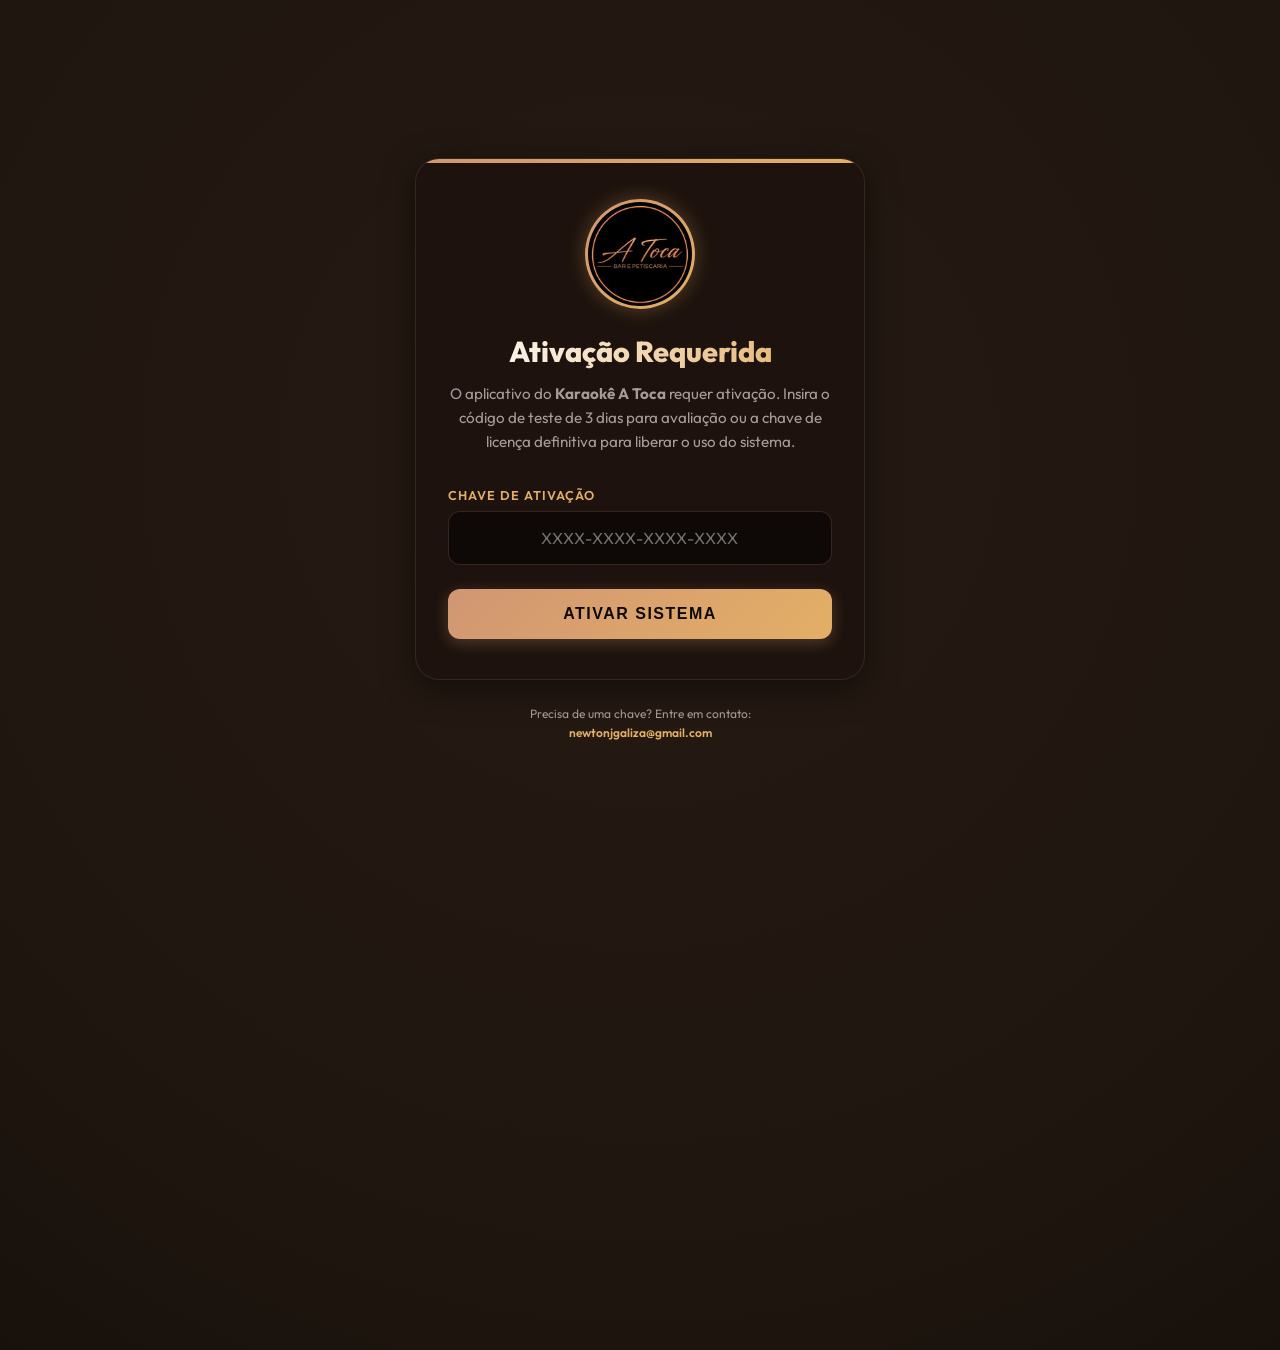
<file: templates/expired.html>
<!DOCTYPE html>
<html lang="pt-BR">
<head>
    <meta charset="UTF-8">
    <meta name="viewport" content="width=device-width, initial-scale=1.0">
    <title>Licença Expirada - Karaokê A Toca</title>
    <!-- Google Fonts -->
    <link rel="preconnect" href="https://fonts.googleapis.com">
    <link rel="preconnect" href="https://fonts.gstatic.com" crossorigin>
    <link href="https://fonts.googleapis.com/css2?family=Outfit:wght@300;400;600;800&display=swap" rel="stylesheet">
    <link rel="icon" type="image/jpeg" href="/static/images/toca.jpg">
    <style>
        :root {
            --bg-dark: #0e0907;
            --bg-card: rgba(29, 18, 14, 0.85);
            --primary: #d19673; /* Warm Amber */
            --secondary: #e3af66; /* Honey Gold */
            --text-color: #f7f4f0;
            --text-muted: #a89b95;
            --error-color: #ff3c3c;
            --success-color: #39ff14;
        }

        * {
            box-sizing: border-box;
            margin: 0;
            padding: 0;
        }

        body {
            background-color: var(--bg-dark);
            font-family: 'Outfit', sans-serif;
            color: var(--text-color);
            min-height: 100vh;
            display: flex;
            justify-content: center;
            align-items: center;
            position: relative;
            overflow: hidden;
            padding: 1.5rem;
        }

        body::before {
            content: '';
            position: absolute;
            top: -50%;
            left: -50%;
            width: 200%;
            height: 200%;
            background: radial-gradient(circle, rgba(209,150,115,0.12) 0%, rgba(227,175,102,0.08) 50%, rgba(0,0,0,0) 100%);
            z-index: 0;
            pointer-events: none;
        }

        .container {
            width: 100%;
            max-width: 450px;
            z-index: 1;
            display: flex;
            flex-direction: column;
            gap: 1.5rem;
        }

        .card {
            background: var(--bg-card);
            backdrop-filter: blur(16px);
            -webkit-backdrop-filter: blur(16px);
            border: 1px solid rgba(209, 150, 115, 0.15);
            border-radius: 24px;
            padding: 2.5rem 2rem;
            box-shadow: 0 8px 32px 0 rgba(0, 0, 0, 0.5);
            text-align: center;
            position: relative;
            overflow: hidden;
        }

        .card::after {
            content: '';
            position: absolute;
            top: 0;
            left: 0;
            right: 0;
            height: 4px;
            background: linear-gradient(90deg, var(--primary), var(--secondary));
        }

        .logo-wrapper {
            width: 110px;
            height: 110px;
            border-radius: 50%;
            padding: 3px;
            background: linear-gradient(135deg, var(--primary), var(--secondary));
            box-shadow: 0 0 20px rgba(227, 175, 102, 0.3);
            margin: 0 auto 1.5rem;
            animation: pulseGlow 3s ease-in-out infinite alternate;
        }

        .logo {
            width: 100%;
            height: 100%;
            border-radius: 50%;
            object-fit: cover;
            background-color: #000;
        }

        @keyframes pulseGlow {
            0% { transform: scale(1); box-shadow: 0 0 15px rgba(227, 175, 102, 0.2); }
            100% { transform: scale(1.05); box-shadow: 0 0 30px rgba(209, 150, 115, 0.5); }
        }

        h1 {
            font-size: 1.8rem;
            font-weight: 800;
            margin-bottom: 0.8rem;
            background: linear-gradient(to right, #fff, var(--secondary));
            -webkit-background-clip: text;
            -webkit-text-fill-color: transparent;
        }

        .subtitle {
            color: var(--text-muted);
            font-size: 0.95rem;
            line-height: 1.6;
            margin-bottom: 2rem;
        }

        .input-group {
            margin-bottom: 1.5rem;
            text-align: left;
            display: flex;
            flex-direction: column;
            gap: 0.5rem;
        }

        label {
            font-size: 0.8rem;
            font-weight: 600;
            text-transform: uppercase;
            letter-spacing: 1px;
            color: var(--secondary);
        }

        input {
            width: 100%;
            padding: 1rem 1.2rem;
            background-color: rgba(14, 9, 7, 0.9);
            border: 1px solid rgba(209, 150, 115, 0.2);
            border-radius: 12px;
            color: #fff;
            font-family: inherit;
            font-size: 1rem;
            outline: none;
            transition: all 0.3s ease;
            text-align: center;
            letter-spacing: 1px;
        }

        input:focus {
            border-color: var(--secondary);
            box-shadow: 0 0 10px rgba(227, 175, 102, 0.2);
        }

        .btn-submit {
            width: 100%;
            padding: 1rem;
            background: linear-gradient(135deg, var(--primary), var(--secondary));
            border: none;
            border-radius: 12px;
            color: #0e0907;
            font-weight: 800;
            font-size: 1rem;
            text-transform: uppercase;
            letter-spacing: 1.5px;
            cursor: pointer;
            transition: all 0.3s ease;
            box-shadow: 0 4px 15px rgba(209, 150, 115, 0.3);
        }

        .btn-submit:hover {
            transform: translateY(-2px);
            box-shadow: 0 8px 25px rgba(227, 175, 102, 0.5);
        }

        .btn-submit:active {
            transform: translateY(1px);
        }

        .message {
            margin-top: 1rem;
            font-size: 0.9rem;
            font-weight: 600;
            display: none;
        }

        .message.error {
            color: var(--error-color);
            display: block;
        }

        .message.success {
            color: var(--success-color);
            display: block;
        }

        .footer {
            text-align: center;
            font-size: 0.75rem;
            color: var(--text-muted);
            line-height: 1.6;
        }

        .footer a {
            color: var(--secondary);
            text-decoration: none;
            font-weight: 600;
        }
    </style>
</head>
<body>
    <div class="container">
        <main class="card">
            <div class="logo-wrapper">
                <img src="/static/images/toca.jpg" alt="Logo Karaokê A Toca" class="logo">
            </div>
            <h1>Ativação Requerida</h1>
            <p class="subtitle">
                O aplicativo do <strong>Karaokê A Toca</strong> requer ativação. Insira o código de teste de 3 dias para avaliação ou a chave de licença definitiva para liberar o uso do sistema.
            </p>

            <form id="activationForm">
                <div class="input-group">
                    <label for="licKey">Chave de Ativação</label>
                    <input type="text" id="licKey" name="key" placeholder="XXXX-XXXX-XXXX-XXXX" required autocomplete="off">
                </div>

                <button type="submit" class="btn-submit">Ativar Sistema</button>
                <div id="msg" class="message"></div>
            </form>
        </main>

        <footer class="footer">
            <p>Precisa de uma chave? Entre em contato:</p>
            <p><a href="mailto:newtonjgaliza@gmail.com">newtonjgaliza@gmail.com</a></p>
        </footer>
    </div>

    <script>
        document.getElementById('activationForm').addEventListener('submit', function(e) {
            e.preventDefault();
            const keyInput = document.getElementById('licKey');
            const msgDiv = document.getElementById('msg');
            const btn = document.querySelector('.btn-submit');
            
            msgDiv.className = 'message';
            msgDiv.textContent = '';
            
            btn.disabled = true;
            btn.textContent = 'Verificando...';

            fetch('/api/activate', {
                method: 'POST',
                headers: {
                    'Content-Type': 'application/json'
                },
                body: JSON.stringify({ key: keyInput.value })
            })
            .then(response => {
                if (!response.ok) {
                    return response.json().then(err => { throw new Error(err.error || 'Erro na ativação.'); });
                }
                return response.json();
            })
            .then(result => {
                msgDiv.className = 'message success';
                msgDiv.textContent = '✓ Licença ativada! Redirecionando...';
                
                setTimeout(() => {
                    window.location.reload();
                }, 2000);
            })
            .catch(error => {
                msgDiv.className = 'message error';
                msgDiv.textContent = '✕ ' + error.message;
                btn.disabled = false;
                btn.textContent = 'Ativar Sistema';
            });
        });
    </script>
</body>
</html>
</file>
